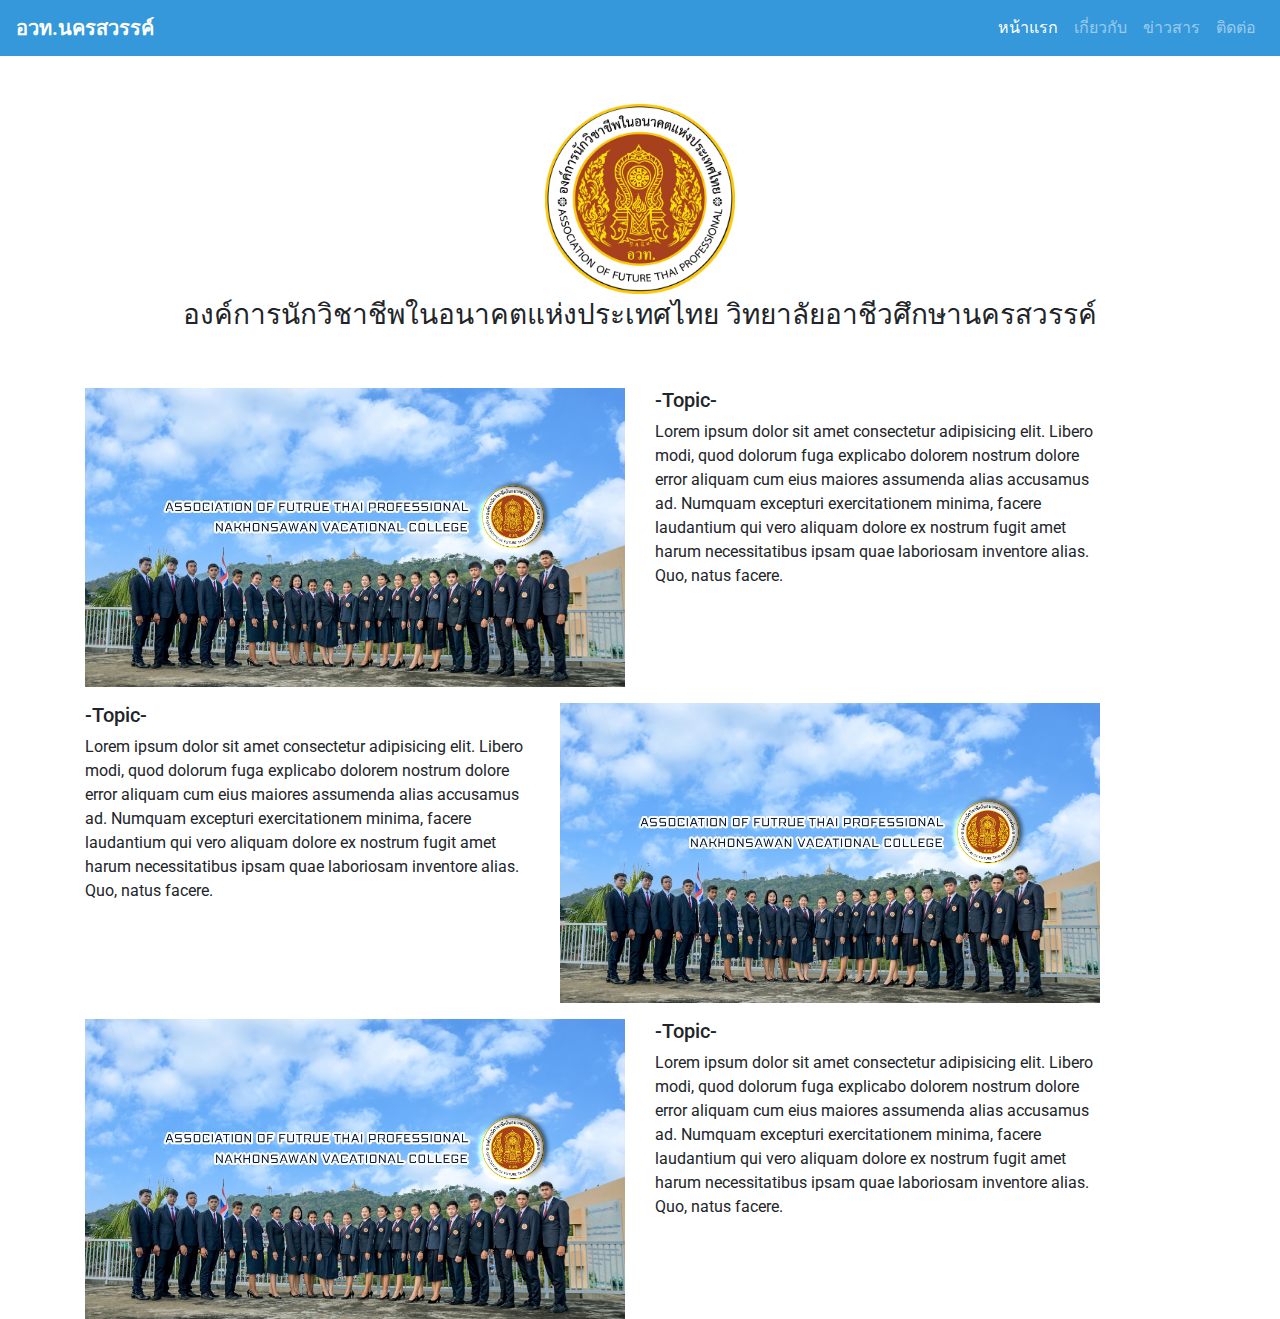
<file: index.html>
<!DOCTYPE html>
<html lang="en">

<head>
    <meta charset="UTF-8">
    <meta http-equiv="X-UA-Compatible" content="IE=edge">
    <meta name="viewport" content="width=device-width, initial-scale=1.0">
    <link rel="stylesheet" href="https://maxcdn.bootstrapcdn.com/bootstrap/4.0.0/css/bootstrap.min.css"
        integrity="sha384-Gn5384xqQ1aoWXA+058RXPxPg6fy4IWvTNh0E263XmFcJlSAwiGgFAW/dAiS6JXm" crossorigin="anonymous">

    <link rel="stylesheet" href="CSS/custom.css">
    <link rel="stylesheet" href="CSS/newcolor.css">
    <title>AFT NWVOC</title>
</head>

<body>

    <nav class="navbar navbar-expand-lg navbar-dark bg-primary">
        <a class="navbar-brand" href="#">อวท.นครสวรรค์</a>
        <button class="navbar-toggler" type="button" data-toggle="collapse" data-target="#navbarSupportedContent" aria-controls="navbarSupportedContent" aria-expanded="false" aria-label="Toggle navigation">
          <span class="navbar-toggler-icon"></span>
        </button>
      
        <div class="collapse navbar-collapse" id="navbarSupportedContent">
          <ul class="navbar-nav ml-auto">
            <li class="nav-item active">
              <a class="nav-link" href="#">หน้าแรก</a>
            </li>
            <li class="nav-item">
              <a class="nav-link" href="PAGE/about.html">เกี่ยวกับ</a>
            </li>
            <li class="nav-item">
                <a class="nav-link" href="PAGE/news.html">ข่าวสาร</a>
            </li>
            <li class="nav-item">
                <a class="nav-link" href="PAGE/contact.html">ติดต่อ</a>
            </li>
          </ul>
        </div>
      </nav>


    <div class="container mt-5">
        <div class="row">
            <div class="col-lg-12 mx-auto">
                <img src="./IMG/aft_logo.png" class="rounded mx-auto d-block" width="190px" height="190px" alt=""
                    srcset="">

                <h3 class="text-center mt-1">องค์การนักวิชาชีพในอนาคตแห่งประเทศไทย วิทยาลัยอาชีวศึกษานครสวรรค์</h3>
            </div>
        </div>

        <div class="row mt-5">
            <div class="col-lg-12">
                <div class="row">
                    <div class="col-lg-6 order-lg-1">
                        <img src="./IMG/Baner-อวท.jpg" class="img-fluid" alt="" srcset="">
                    </div>
                    <div class="col-lg-5 order-lg-2">
                        <h5>-Topic-</h5>
                        <p>Lorem ipsum dolor sit amet consectetur adipisicing elit. Libero modi, quod dolorum fuga
                            explicabo dolorem nostrum dolore error aliquam cum eius maiores assumenda alias accusamus
                            ad. Numquam excepturi exercitationem minima, facere laudantium qui vero aliquam dolore ex
                            nostrum fugit amet harum necessitatibus ipsam quae laboriosam inventore alias. Quo, natus
                            facere.</p>
                    </div>
                </div>
                <div class="row mt-3">
                    <div class="col-lg-6 order-lg-2">
                        <img src="./IMG/Baner-อวท.jpg" class="img-fluid" alt="" srcset="">
                    </div>
                    <div class="col-lg-5 order-lg-1">
                        <h5>-Topic-</h5>
                        <p>Lorem ipsum dolor sit amet consectetur adipisicing elit. Libero modi, quod dolorum fuga
                            explicabo dolorem nostrum dolore error aliquam cum eius maiores assumenda alias accusamus
                            ad. Numquam excepturi exercitationem minima, facere laudantium qui vero aliquam dolore ex
                            nostrum fugit amet harum necessitatibus ipsam quae laboriosam inventore alias. Quo, natus
                            facere.</p>
                    </div>
                </div>
                <div class="row mt-3">
                    <div class="col-lg-6 order-lg-1">
                        <img src="./IMG/Baner-อวท.jpg" class="img-fluid" alt="" srcset="">
                    </div>
                    <div class="col-lg-5 order-lg-2">
                        <h5>-Topic-</h5>
                        <p>Lorem ipsum dolor sit amet consectetur adipisicing elit. Libero modi, quod dolorum fuga
                            explicabo dolorem nostrum dolore error aliquam cum eius maiores assumenda alias accusamus
                            ad. Numquam excepturi exercitationem minima, facere laudantium qui vero aliquam dolore ex
                            nostrum fugit amet harum necessitatibus ipsam quae laboriosam inventore alias. Quo, natus
                            facere.</p>
                    </div>
                </div>
            </div>
        </div>
    </div>




</body>

<script src="https://code.jquery.com/jquery-3.2.1.slim.min.js"
    integrity="sha384-KJ3o2DKtIkvYIK3UENzmM7KCkRr/rE9/Qpg6aAZGJwFDMVNA/GpGFF93hXpG5KkN"
    crossorigin="anonymous"></script>
<script src="https://cdnjs.cloudflare.com/ajax/libs/popper.js/1.12.9/umd/popper.min.js"
    integrity="sha384-ApNbgh9B+Y1QKtv3Rn7W3mgPxhU9K/ScQsAP7hUibX39j7fakFPskvXusvfa0b4Q"
    crossorigin="anonymous"></script>
<script src="https://maxcdn.bootstrapcdn.com/bootstrap/4.0.0/js/bootstrap.min.js"
    integrity="sha384-JZR6Spejh4U02d8jOt6vLEHfe/JQGiRRSQQxSfFWpi1MquVdAyjUar5+76PVCmYl"
    crossorigin="anonymous"></script>

</html>
</file>
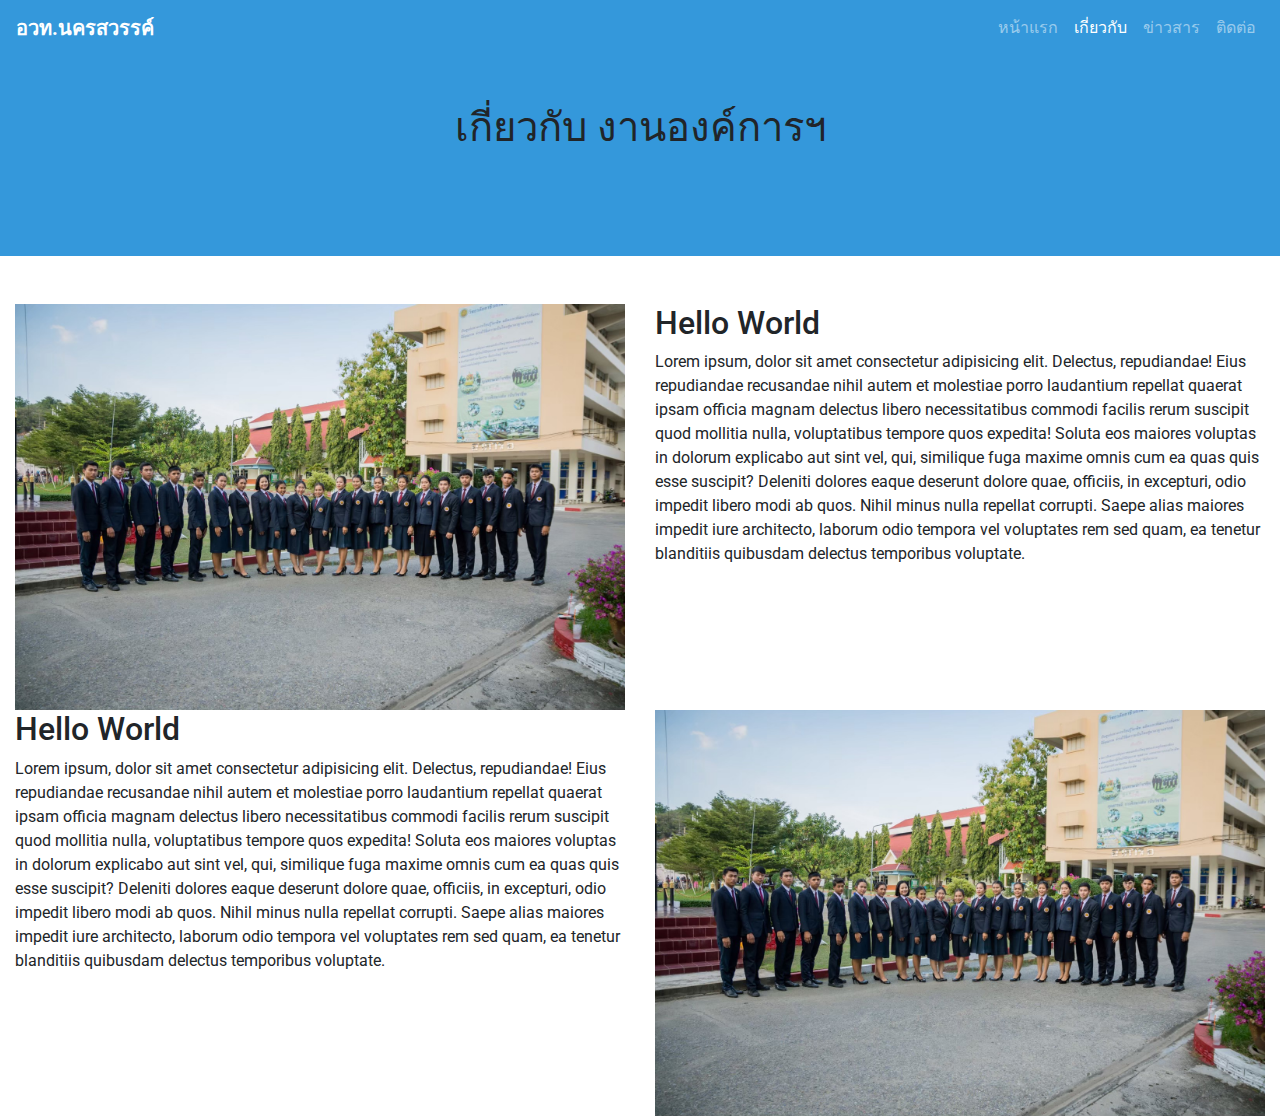
<file: PAGE/about.html>
<!DOCTYPE html>
<html lang="en">

<head>
    <meta charset="UTF-8">
    <meta http-equiv="X-UA-Compatible" content="IE=edge">
    <meta name="viewport" content="width=device-width, initial-scale=1.0">
    <link rel="stylesheet" href="https://maxcdn.bootstrapcdn.com/bootstrap/4.0.0/css/bootstrap.min.css"
        integrity="sha384-Gn5384xqQ1aoWXA+058RXPxPg6fy4IWvTNh0E263XmFcJlSAwiGgFAW/dAiS6JXm" crossorigin="anonymous">

    <link rel="stylesheet" href="../CSS/custom.css">
    <link rel="stylesheet" href="../CSS/newcolor.css">
    <title>AFT NWVOC</title>
</head>

<body>

    <nav class="navbar navbar-expand-lg navbar-dark bg-primary">
        <a class="navbar-brand" href="#">อวท.นครสวรรค์</a>
        <button class="navbar-toggler" type="button" data-toggle="collapse" data-target="#navbarSupportedContent"
            aria-controls="navbarSupportedContent" aria-expanded="false" aria-label="Toggle navigation">
            <span class="navbar-toggler-icon"></span>
        </button>

        <div class="collapse navbar-collapse" id="navbarSupportedContent">
            <ul class="navbar-nav ml-auto">
                <li class="nav-item">
                    <a class="nav-link" href="../index.html">หน้าแรก</a>
                </li>
                <li class="nav-item active">
                    <a class="nav-link" href="#">เกี่ยวกับ</a>
                </li>
                <li class="nav-item">
                    <a class="nav-link" href="./news.html">ข่าวสาร</a>
                </li>
                <li class="nav-item">
                    <a class="nav-link" href="#">ติดต่อ</a>
                </li>
            </ul>
        </div>
    </nav>

    <div class="container-fluid">
        <div class="row">
            <div class="col-lg-12 mx-auto text-center bg-primary" style="height: 200px;">
                <h1 class="mt-lg-5">เกี่ยวกับ งานองค์การฯ</h1>
            </div>
        </div>
        <div class="row mt-lg-5 mt-5">
            <div class="col-lg-6">
                <img src="../IMG/img1.jpg" class="img-fluid" alt="" srcset="">
            </div>
            <div class="col-lg-6">
                <h2>Hello World</h2>
                <p>Lorem ipsum, dolor sit amet consectetur adipisicing elit. Delectus, repudiandae! Eius repudiandae
                    recusandae nihil autem et molestiae porro laudantium repellat quaerat ipsam officia magnam delectus
                    libero necessitatibus commodi facilis rerum suscipit quod mollitia nulla, voluptatibus tempore quos
                    expedita! Soluta eos maiores voluptas in dolorum explicabo aut sint vel, qui, similique fuga maxime
                    omnis cum ea quas quis esse suscipit? Deleniti dolores eaque deserunt dolore quae, officiis, in
                    excepturi, odio impedit libero modi ab quos. Nihil minus nulla repellat corrupti. Saepe alias
                    maiores impedit iure architecto, laborum odio tempora vel voluptates rem sed quam, ea tenetur
                    blanditiis quibusdam delectus temporibus voluptate.</p>
            </div>
            <div class="col-lg-6 order-lg-1">
                <img src="../IMG/img1.jpg" class="img-fluid" alt="" srcset="">
            </div>
            <div class="col-lg-6">
                <h2>Hello World</h2>
                <p>Lorem ipsum, dolor sit amet consectetur adipisicing elit. Delectus, repudiandae! Eius repudiandae
                    recusandae nihil autem et molestiae porro laudantium repellat quaerat ipsam officia magnam delectus
                    libero necessitatibus commodi facilis rerum suscipit quod mollitia nulla, voluptatibus tempore quos
                    expedita! Soluta eos maiores voluptas in dolorum explicabo aut sint vel, qui, similique fuga maxime
                    omnis cum ea quas quis esse suscipit? Deleniti dolores eaque deserunt dolore quae, officiis, in
                    excepturi, odio impedit libero modi ab quos. Nihil minus nulla repellat corrupti. Saepe alias
                    maiores impedit iure architecto, laborum odio tempora vel voluptates rem sed quam, ea tenetur
                    blanditiis quibusdam delectus temporibus voluptate.</p>
            </div>
        </div>

    </div>




</body>

<script src="https://code.jquery.com/jquery-3.2.1.slim.min.js"
    integrity="sha384-KJ3o2DKtIkvYIK3UENzmM7KCkRr/rE9/Qpg6aAZGJwFDMVNA/GpGFF93hXpG5KkN"
    crossorigin="anonymous"></script>
<script src="https://cdnjs.cloudflare.com/ajax/libs/popper.js/1.12.9/umd/popper.min.js"
    integrity="sha384-ApNbgh9B+Y1QKtv3Rn7W3mgPxhU9K/ScQsAP7hUibX39j7fakFPskvXusvfa0b4Q"
    crossorigin="anonymous"></script>
<script src="https://maxcdn.bootstrapcdn.com/bootstrap/4.0.0/js/bootstrap.min.js"
    integrity="sha384-JZR6Spejh4U02d8jOt6vLEHfe/JQGiRRSQQxSfFWpi1MquVdAyjUar5+76PVCmYl"
    crossorigin="anonymous"></script>

</html>
</file>
<file: CSS/custom.css>
@import url('https://fonts.googleapis.com/css2?family=Roboto:ital,wght@0,400;0,700;1,500&display=swap');



.navbar-brand {
    font-family: 'Roboto' !important;
    font-weight: bold;
}

.card {
    border-radius: 0px !important;
}

.btn:focus {
    outline: none !important;
    box-shadow: none !important;
  }

  .btn-primary
  {
    background-color: #3498DB !important;
    border: none !important;
  }
</file>
<file: CSS/newcolor.css>
.bg-primary {
    background-color: #3498DB !important;
}
</file>
